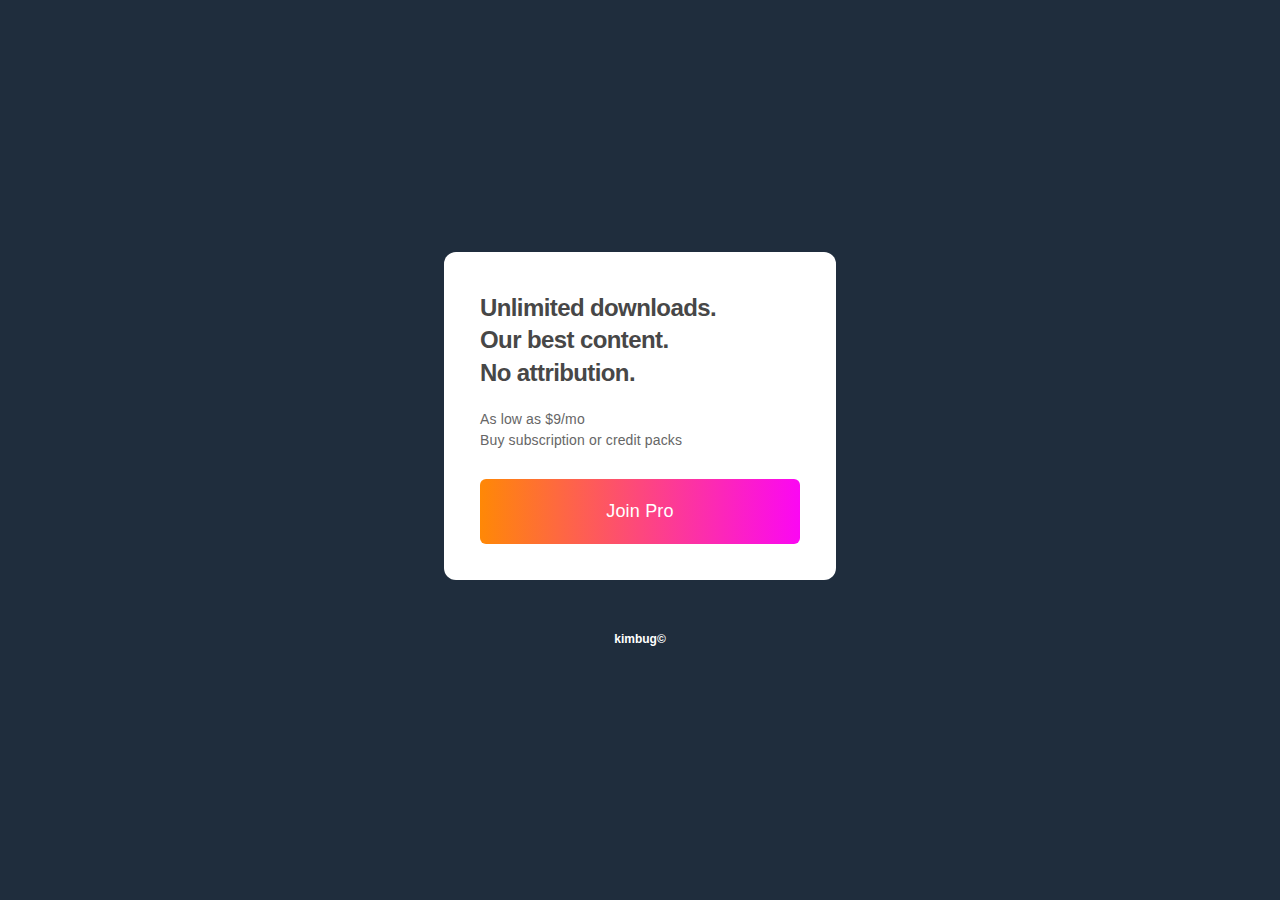
<file: AdBanner/index.html>
<!DOCTYPE html>
<html lang="en">
<head>
    <meta charset="UTF-8">
    <meta http-equiv="X-UA-Compatible" content="IE=edge">
    <meta name="viewport" content="width=device-width, initial-scale=1.0">
    <title>Ad Banner</title>
    <link rel="stylesheet" href="./style.css">
</head>
<body>
    <div class="modal">
        <h1>
            Unlimited downloads.</br>
            Our best content. </br>
            No attribution.
        </h1>
        <p>
            As low as $9/mo</br>
            Buy subscription or credit packs
        </p>
        <a href="#" target="_blank">
            Join Pro
        </a>
    </div>
</body>
</html>
</file>
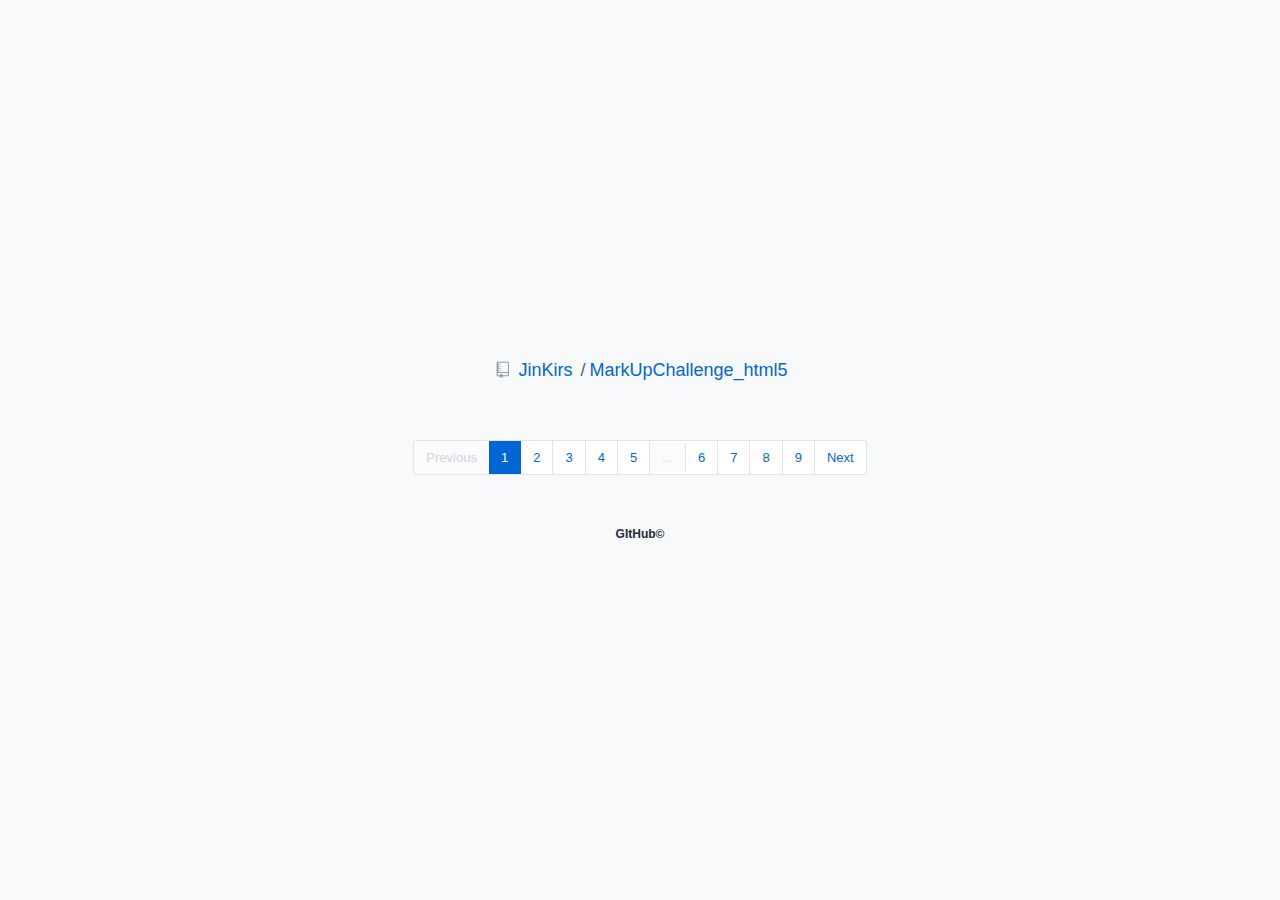
<file: Breadcrumb&Pagination/index.html>
<!DOCTYPE html>
<html lang="en">
<head>
    <meta charset="UTF-8">
    <meta http-equiv="X-UA-Compatible" content="IE=edge">
    <meta name="viewport" content="width=device-width, initial-scale=1.0">
    <link rel="stylesheet" href="./style.css">
    <title>Breadcrumb &amp; Pagination</title>
</head>
<body>
    <div class="breadcrumb">
        <a href="https://github.com/JinKris" aria-label="Go to JinKris profile page">JinKirs</a>
        <a href="https://github.com/JinKris/MarkUpChallenge_html5" aria-label="Go to MarkUpChallenge_5 repository page">MarkUpChallenge_html5</a>
    </div>

    <div class="pagination"> 
        <a href="#" aria-label="Go to previous page" class="disabled">
            Previous
        </a>
        <ol>
            <li class="current-page">
                <a href="" aria-label="Current Page. Go to page 1">1</a>
            </li>
            <li>
                <a href="" aria-label="Go to page 2">2</a>
            </li>
            <li>
                <a href="" aria-label="Go to page 3">3</a>
            </li>
            <li>
                <a href="" aria-label="Go to page 4">4</a>
            </li>
            <li>
                <a href="" aria-label="Go to page 5">5</a>
            </li>
            <li>
                <button type="button" disabled>
                    ...
                </button>
            </li>
            <li>
                <a href="" aria-label="Go to page 6">6</a>
            </li>
            <li>
                <a href="" aria-label="Go to page 7">7</a>
            </li>
            <li>
                <a href="" aria-label="Go to page 8">8</a>
            </li>
            <li>
                <a href="" aria-label="Go to page 9">9</a>
            </li>

        </ol>

        <a href="#" aria-label="Go to next page">
            Next
        </a>
    </div>
</body>
</html>
</file>
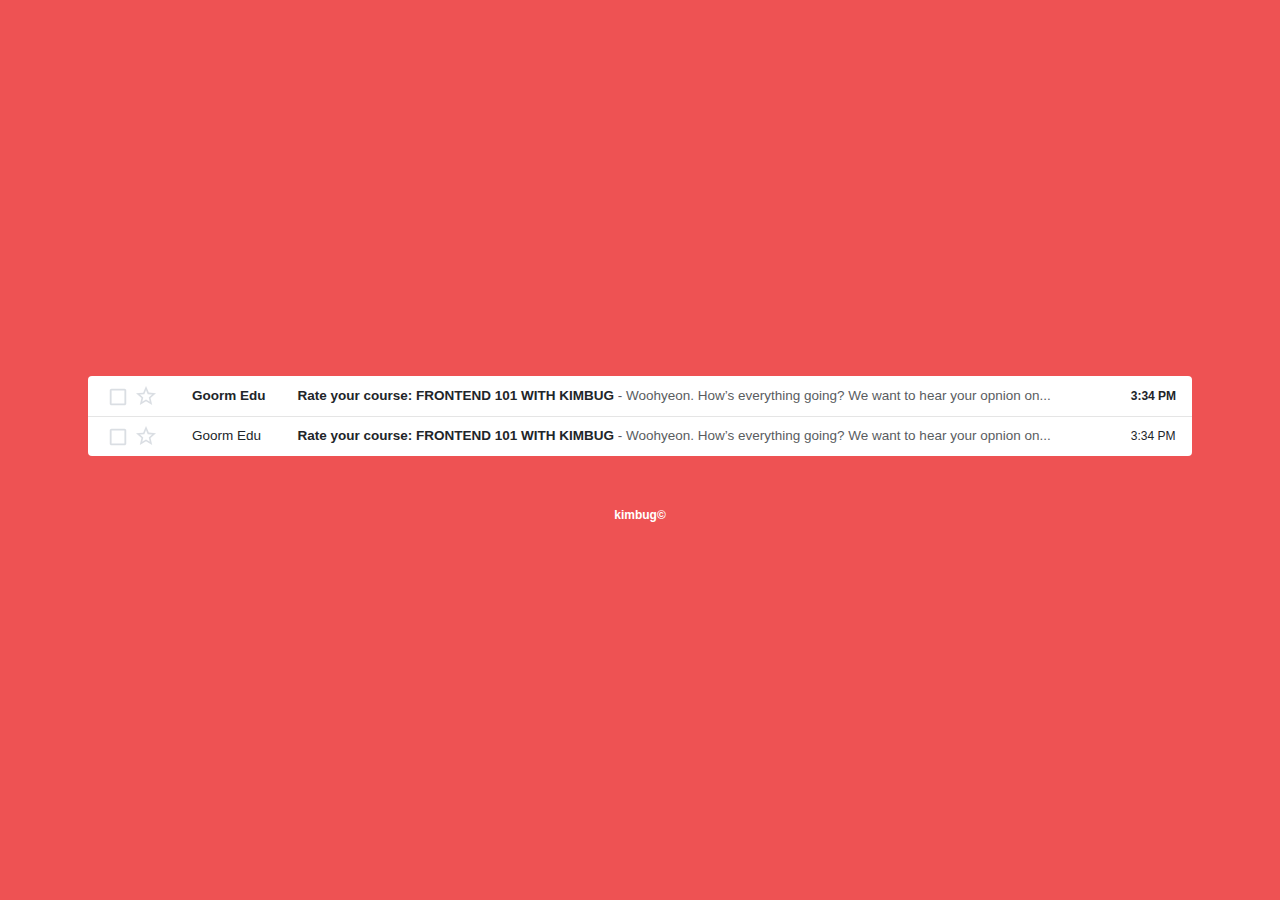
<file: Gmail Inbox/index.html>
<!DOCTYPE html>
<html lang="en">
<head>
    <meta charset="UTF-8">
    <meta http-equiv="X-UA-Compatible" content="IE=edge">
    <meta name="viewport" content="width=device-width, initial-scale=1.0">
    <link rel="stylesheet" href="./styles.css">
    <title>Gmail Inbox</title>
</head>
<body>
    <table class="inbox">
        <thead class="sr-only">
            <tr>
                <th scope="col">
                    Actions
                </th>
                <th scope="col">
                    Sender
                </th>
                <th scope="col">
                    Title
                </th>
                <th scope="col">
                    Timestamp
                </th>
            </tr>
        </thead>
    
        <tbody>
            <tr class="unread">
                <td>
                    <div class="inbox-actions">
                        <div class="inbox-checkbox">
                            <input type="checkbox" id="inbox-1"/>
                            <label for="inbox-1" class="sr-only">Select this email</label>
                        </div>
                        <button type="button" class="inbox-star">
                            <span class="sr-only">Add  to favorites</span>
                        </button>   
                    </div>
                </td>
                <td>
                    Goorm Edu
                </td>
                <td>
                    <a href="#">
                        <strong class="sr-only">
                            Unread:
                        </strong>
                        <strong>
                            Rate your course: FRONTEND 101 WITH KIMBUG 
                        </strong>
                        <span>
                            - Woohyeon. How’s everything going? We want to hear your opnion on...
                        </span>
                    </a>
                </td>
                <td>
                    3:34 PM
                </td>
            </tr>

            <tr class="read">
                <td>
                    <div class="inbox-actions">
                        <div class="inbox-checkbox">
                            <input type="checkbox" id="inbox-1"/>
                            <label for="inbox-1" class="sr-only">Select this email</label>
                        </div>
                        <button type="button" class="inbox-star">
                            <span class="sr-only">Add  to favorites</span>
                        </button>
                    </div>   
                </td>
                <td>
                    Goorm Edu
                </td>
                <td>
                    <a href="#">
                        <strong class="sr-only">
                            Read:
                        </strong>
                        <strong>
                            Rate your course: FRONTEND 101 WITH KIMBUG 
                        </strong>
                        <span>
                            - Woohyeon. How’s everything going? We want to hear your opnion on...
                        </span>
                    
                    </a>
                </td>
                <td>
                    3:34 PM
                </td>
            </tr>

        </tbody>    
    </table>
    <script src="./app.js"></script>
</body>
</html>
</file>
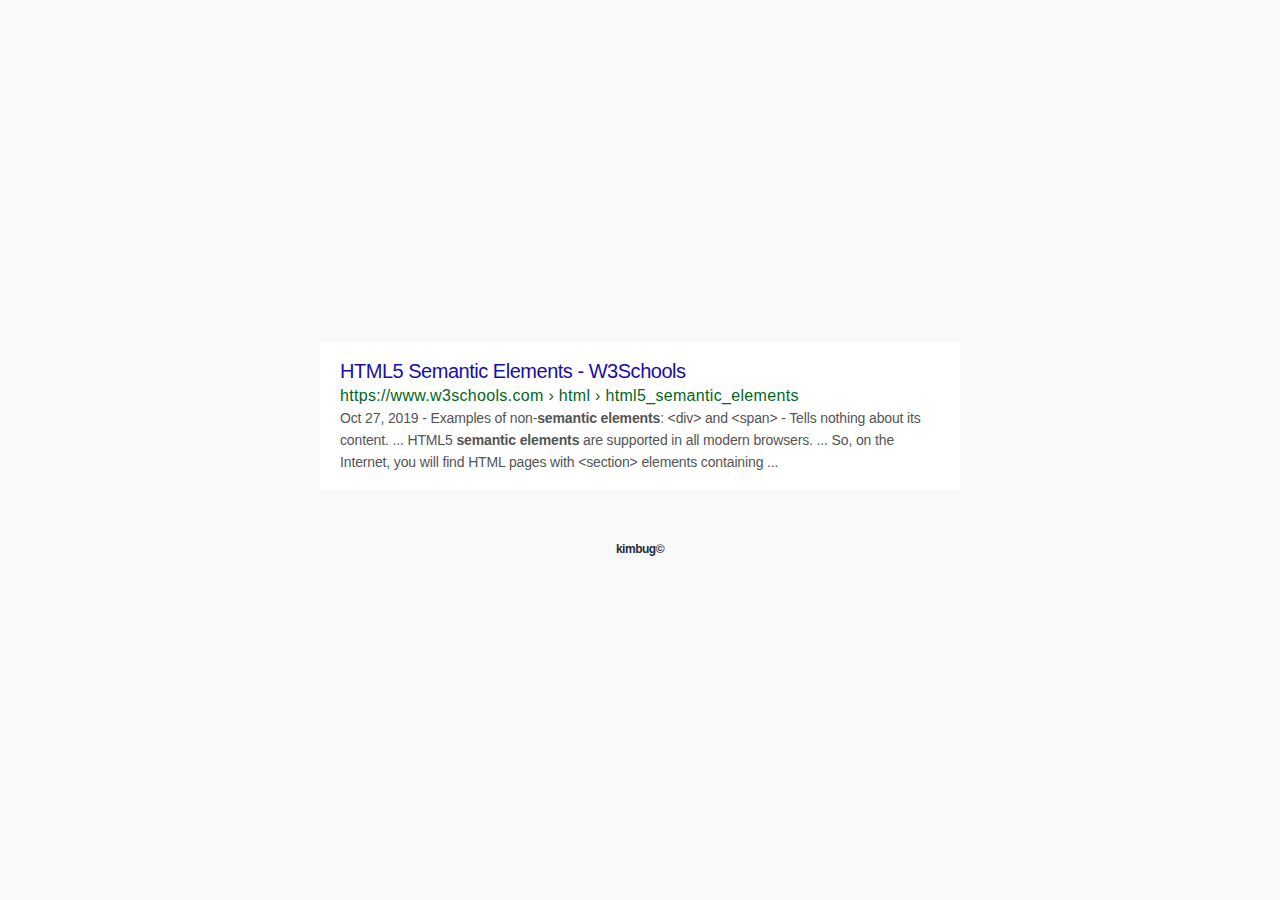
<file: GoogleSearchResultItem/index.html>
<!DOCTYPE html>
<html lang="en">
<head>
    <meta charset="UTF-8">
    <meta http-equiv="X-UA-Compatible" content="IE=edge">
    <meta name="viewport" content="width=device-width, initial-scale=1.0">
    <link rel="stylesheet" href="./style.css">
    <title>Google Search Result Item</title>
</head>
<body>
    <div class="google-search-result-item">
        <h1>
            <a href="https://www.w3schools.com/html/html5_semantic_elements.asp">
                HTML5 Semantic Elements - W3Schools 
            </a>
        </h1>
            <a href="https://www.w3schools.com/html/html5_semantic_elements.asp"> 
                https://www.w3schools.com › html › html5_semantic_elements 
            </a>
        <p>
            Oct 27, 2019 - Examples of non-<strong>semantic elements</strong>: 
            &lt;div&gt; and &lt;span&gt; - Tells nothing about its content. ... 
                HTML5 <strong>semantic elements</strong> are supported in all modern browsers. ... 
                So, on the Internet, you will find HTML pages with &lt;section&gt; elements containing ...
        </p>
    </div>
</body>
</html>
</file>
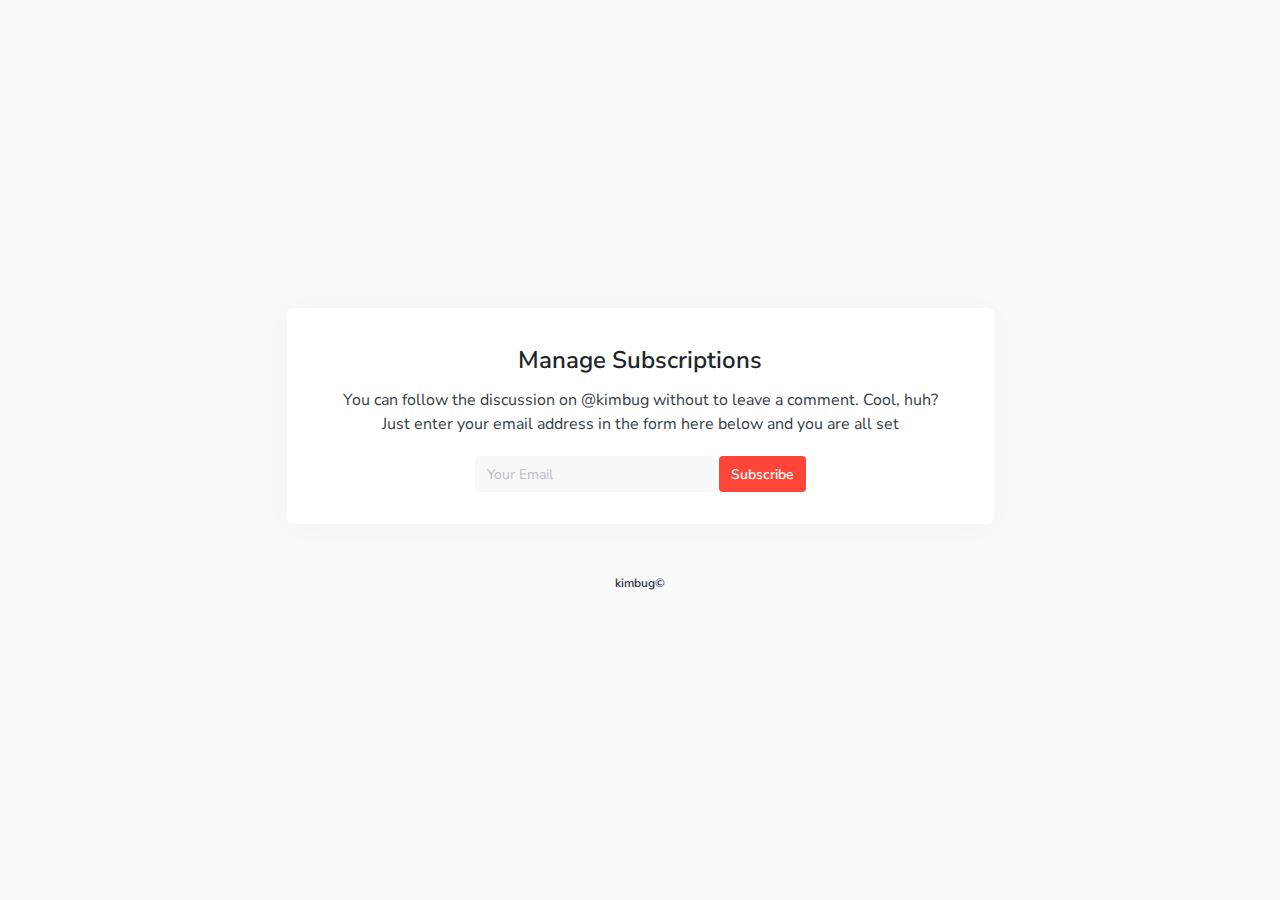
<file: InputGroup/index.html>
<!DOCTYPE html>
<html lang="en">
<head>
    <meta charset="UTF-8">
    <meta http-equiv="X-UA-Compatible" content="IE=edge">
    <meta name="viewport" content="width=device-width, initial-scale=1.0">
    <link rel="stylesheet" href="./styles.css">
    <title>Input Group</title> 
</head>
<body>
    <div class="subscription">
        <h1>Manage Subscriptions</h1>
        
        <p>
            You can follow the discussion on @kimbug without to leave a comment. Cool, huh?<br>
            Just enter your email address in the form here below and you are all set
         </p> 

            <form action="" method="GET" class="input-group">
                <input type="email" placeholder="Your Email" />
                <button type="submit">Subscribe</button>
            </form> 
    </div>
</body>
</html>
</file>
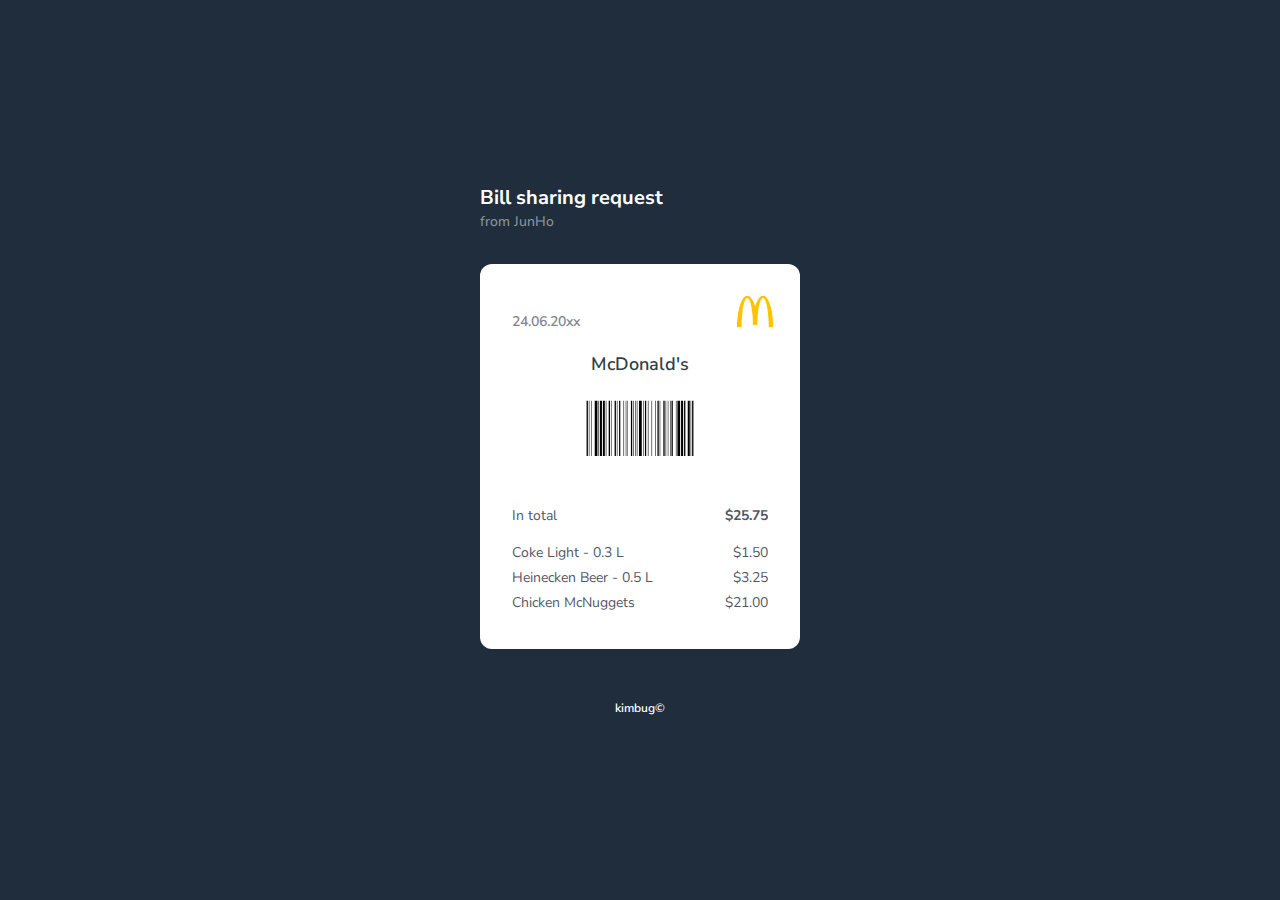
<file: Receipt/index.html>
<!DOCTYPE html>
<html lang="en">
<head>
    <meta charset="UTF-8">
    <meta name="viewport" content="width=device-width, initial-scale=1.0">
    <title>Receipt</title>
    <link rel="stylesheet" href="./style.css">
</head>
<body>
    <h1>
        Bill sharing request
        <span>from JunHo</span>
    </h1>
    <div class="receipt">
        <h2>
            McDonald's
        </h2>
        <strong class="barcode">
            <img src="./assets/barcode.svg" alt="Barcode">
        </strong>
        <span aria-label="issued on June 24, 20xx">24.06.20xx </span>
        <div>
        
            <dl>
                <div>
                    <dt>
                        Coke Light - 0.3 <span aria-label="litter">L</span>
                    </dt>
                    <dd>
                        &dollar;1.50
                    </dd>
                </div>
                <div>
                    <dt>
                        Heinecken Beer - 0.5 <span aria-label="litter">L</span>
                    </dt>
                    <dd>
                        &dollar;3.25
                    </dd>
                </div>
                <div>
                    <dt>
                        Chicken McNuggets
                    </dt>
                    <dd>
                        &dollar;21.00
                    </dd>
                </div>
            </dl>

            <dl>
                <dt>In total</dt>
                <dd>
                    <strong>&dollar;25.75</strong>
                </dd>
            </dl>
        </div>  
    </div>
</body>
</html>
</file>
<file: AdBanner/style.css>
* {
    margin: 0;
    box-sizing: border-box;
  }
  
  html {
    font-family: -apple-system, BlinkMacSystemFont, "Segoe UI", Roboto, Oxygen, Ubuntu, Cantarell, "Open Sans",
      "Helvetica Neue", sans-serif;
    font-size: 16px;
    line-height: 1.5;
    color: #1f2d3d;
  }
  
  body {
    display: flex;
    flex-direction: column;
    justify-content: center;
    align-items: center;
    width: 100%;
    height: 100vh;
    margin: 0 auto;
    background-color: #1f2d3d;
  }
  
  body::after {
    content: "kimbug©";
    display: block;
    margin-top: 50px;
    color: #fff;
    font-size: 12px;
    font-weight: 600;
  }
  
  .modal {
    position: relative;
    flex-grow: 0;
    flex-shrink: 0;
    padding: 40px 36px 36px;
    border-radius: 12px;
    background-color: #fff;
    transition: box-shadow 250ms ease-in, transform 250ms ease-in;
  }
  
  .modal:hover {
    transform: translateY(-1px);
    box-shadow: 0 5px 10px 0 rgba(0, 0, 0, 0.3);
  }
  
  h1 {
    margin-bottom: 20px;
    font-size: 24px;
    line-height: 1.35;
    font-weight: 600;
    letter-spacing: -0.025em;
    color: #474747;
  }
  
  p {
    margin-bottom: 28px;
    font-size: 14px;
    line-height: 1.5;
    color: #666;
    letter-spacing: 0.01em;
  }
  
  a {
    display: flex;
    justify-content: center;
    align-items: center;
    width: 100%;
    min-width: 320px;
    height: 65px;
    border-radius: 6px;
    color: #fff;
    font-size: 18px;
    font-weight: 500;
    letter-spacing: 0.01em;
    text-decoration: none;
    background: linear-gradient(90deg, #ff8806 0%, #fb07f3 100%);
  }
</file>
<file: Breadcrumb&Pagination/style.css>
* {
    margin: 0;
    box-sizing: border-box;
  }
  
  html {
    font-family: -apple-system, BlinkMacSystemFont, "Segoe UI", Roboto, Oxygen, Ubuntu, Cantarell, "Open Sans",
      "Helvetica Neue", sans-serif;
    font-size: 16px;
    line-height: 1.5;
    color: #1f2d3d;
  }
  
  body {
    display: flex;
    flex-direction: column;
    justify-content: center;
    align-items: center;
    width: 100%;
    height: 100vh;
    margin: 0 auto;
    background-color: #f8f9fa;
  }
  
  body::after {
    content: "GItHub©";
    display: block;
    margin-top: 50px;
    color: #1f2d3d;
    font-size: 12px;
    font-weight: 600;
  }
  
  /* Breadcrumb */
  
  .breadcrumb {
    display: flex;
    align-items: center;
    margin-bottom: 56px;
    font-size: 1.125rem;
    color: #0366d6;
  }
  
  .breadcrumb::before {
    content: "";
    display: block;
    width: 22px;
    height: 22px;
    margin-right: 4px;
    background-color: transparent;
    background-position: center center;
    background-size: contain;
    background-image: url("./assets/icon-repository.svg");
    background-repeat: no-repeat;
  }
  
  .breadcrumb a {
    color: inherit;
    text-decoration: none;
  }
  
  .breadcrumb a:hover {
    text-decoration: underline;
  }
  
  .breadcrumb a:first-child::after {
    content: "/";
    padding: 0 4px 0 8px;
    color: #586069;
  }
  
  /* Pagination */
  
  .pagination {
    display: flex;
    justify-content: center;
    align-items: center;
    border-radius: 3px;
    background-color: #fff;
    border: 1px solid #e1e4e8;
  }
  
  .pagination a,
  .pagination button {
    display: inline-flex;
    justify-content: center;
    align-items: center;
    padding: 7px 12px;
    font-size: 13px;
    font-weight: 500;
    color: #0366d6;
    text-decoration: none;
  }
  
  .pagination > a:first-child {
    border-radius: 3px 0 0 3px;
  }
  
  .pagination > a:last-child {
    border-radius: 0 3px 3px 0;
  }
  
  .pagination ol button {
    background-color: #fff;
    border: none;
  }
  
  .pagination ol {
    display: flex;
    justify-content: center;
    align-items: center;
    padding: 0;
    list-style-type: none;
    background-color: #fff;
  }
  
  .pagination li {
    display: inline-flex;
    justify-content: center;
    align-items: center;
    min-width: 32px;
    border-right: 1px solid #e1e4e8;
    font-size: 13px;
    font-weight: 500;
    color: #0366d6;
  }
  
  .pagination li.disabled {
    background-color: #fafbfc;
  }
  
  .pagination li.current-page {
    border-color: #0366d6;
    background-color: #0366d6;
  }
  
  .pagination li.current-page a {
    color: #fff;
  }
  
  .pagination *[disabled],
  .pagination .disabled {
    color: #d1d5da;
    background-color: #fafbfc;
  }
</file>
<file: Gmail Inbox/styles.css>
* {
    margin: 0;
    box-sizing: border-box;
  }
  
  html {
    font-family: -apple-system, BlinkMacSystemFont, "Segoe UI", Roboto, Oxygen, Ubuntu, Cantarell, "Open Sans",
      "Helvetica Neue", sans-serif;
    font-size: 16px;
    line-height: 1.5;
    color: #1f2d3d;
  }
  
  body {
    display: flex;
    flex-direction: column;
    justify-content: center;
    align-items: center;
    width: 100%;
    height: 100vh;
    margin: 0 auto;
    background-color: #ee5253;
  }
  
  body::after {
    content: "kimbug©";
    display: block;
    margin-top: 50px;
    color: #fff;
    font-size: 12px;
    font-weight: 600;
  }
  
  .sr-only {
    position: absolute;
    top: -9999px;
    left: -9999px;
    z-index: -1;
    width: 1px;
    height: 1px;
    overflow: hidden;
    visibility: hidden;
  }
  
  .inbox {
    max-width: 1140px;
    border-collapse: collapse;
    border-radius: 4px;
    background-color: #fff;
    font-size: 13.5px;
    color: #212529;
    white-space: nowrap;
  }
  
  .inbox thead {
    position: absolute;
    z-index: -1;
  }
  
  .inbox tr {
    transition: box-shadow 150ms ease-in-out;
  }
  
  .inbox tr:not(:last-child) {
    box-shadow: 0 1px 0 0 rgba(0, 0, 0, 0.1);
  }
  
  .inbox tr:hover {
    box-shadow: 0 3px 8px 0 rgba(0, 0, 0, 0.14);
  }
  
  .inbox tr.unread {
    font-weight: 700;
  }
  
  .inbox tr.unread span {
    font-weight: 400 !important;
  }
  
  .inbox span:not(:nth-child(2)) {
    opacity: 0.75;
  }
  
  .inbox th,
  .inbox td {
    padding: 8px 16px;
  }
  
  .inbox th:nth-child(3),
  .inbox td:nth-child(3) {
    padding-right: 64px;
  }
  
  .inbox th:last-child,
  .inbox td:last-child {
    font-size: 12px;
  }
  
  .inbox a {
    color: inherit;
    text-decoration: none;
  }
  
  .inbox-actions {
    display: flex;
    align-items: center;
  }
  
  .inbox-actions > * {
    width: 24px;
    height: 24px;
    padding: 0;
    margin: 0 2px;
  }
  
  .inbox-star,
  .inbox-checkbox::after {
    display: inline-block;
    width: 24px;
    height: 24px;
    border: none;
    background-color: transparent;
    background-size: contain;
    background-position: center center;
    background-repeat: no-repeat;
    cursor: pointer;
    transition: opacity 100ms;
  }
  
  .inbox-star:hover,
  .inbox-checkbox:hover::after {
    opacity: 0.75;
  }
  
  .inbox-star:focus,
  .inbox-checkbox:focus {
    outline: none;
    box-shadow: none;
  }
  
  .inbox-star {
    background-image: url(./assets/icon-star-border.svg);
  }
  
  .inbox-star.active {
    background-image: url(./assets/icon-star.svg);
  }
  
  .inbox-checkbox::after {
    content: "";
    background-size: 90% auto;
    background-image: url(./assets/icon-checkbox-outlined.svg);
  }
  
  .inbox-checkbox.active::after {
    background-image: url(./assets/icon-checkbox-checked.svg);
  }
  
  .inbox-checkbox {
    position: relative;
    top: 1px;
    overflow: hidden;
  }
  
  .inbox-checkbox input {
    position: absolute;
    top: 0;
    left: 0;
    width: 100%;
    height: 100%;
    opacity: 0;
  }
</file>
<file: GoogleSearchResultItem/style.css>
* {
    margin: 0;
    box-sizing: border-box;
  }
  
  html {
    font-family: -apple-system, BlinkMacSystemFont, "Segoe UI", Roboto, Oxygen, Ubuntu, Cantarell, "Open Sans",
      "Helvetica Neue", sans-serif;
    font-size: 16px;
    line-height: 1.5;
    color: #1f2d3d;
    letter-spacing: -0.03em;
  }
  
  body {
    display: flex;
    flex-direction: column;
    justify-content: center;
    align-items: center;
    width: 100%;
    height: 100vh;
    margin: 0 auto;
    background-color: #f8f9fa;
  }
  
  body::after {
    content: "kimbug©";
    display: block;
    margin-top: 50px;
    color: #1f2d3d;
    font-size: 12px;
    font-weight: 600;
  }
  
  .google-search-result-item {
    width: 100%;
    max-width: 640px;
    padding: 16px 20px;
    border-radius: 4px;
    background-color: #fff;
  }
  
  .google-search-result-item a {
    font-weight: 400;
    text-decoration: none;
  }
  
  .google-search-result-item h1 {
    margin-bottom: 0;
    font-size: 20px;
    line-height: 1.3;
  }
  
  .google-search-result-item h1 a {
    color: #1a0dab;
  }
  
  .google-search-result-item > a {
    margin-bottom: 4px;
    letter-spacing: 0.02em;
    font-size: 16px;
    line-height: 1.5;
  }
  
  .google-search-result-item > a {
    color: #006621;
  }
  
  .google-search-result-item p {
    font-size: 14px;
    line-height: 1.57;
    color: #545454;
    letter-spacing: -0.01em;
  }
  
  .google-search-result-item p strong {
    font-weight: 700;
  }
</file>
<file: InputGroup/styles.css>
@import url("https://fonts.googleapis.com/css?family=Nunito+Sans:400,600&display=swap");

* {
  margin: 0;
  box-sizing: border-box;
}

html {
  font-family: "Nunito Sans", sans-serif;
  font-size: 16px;
  line-height: 1.5;
  color: #1f2d3d;
}

body {
  display: flex;
  flex-direction: column;
  justify-content: center;
  align-items: center;
  width: 100%;
  height: 100vh;
  margin: 0 auto;
  background-color: #f8f9fa;
}

body::after {
  content: "kimbug©";
  display: block;
  margin-top: 50px;
  color: #1f2d3d;
  font-size: 12px;
  font-weight: 600;
}

.subscription {
  display: flex;
  flex-direction: column;
  justify-content: center;
  align-items: center;
  align-items: center;
  padding: 32px 56px;
  border-radius: 6px;
  text-align: center;
  background-color: #fff;
  box-shadow: 0 3px 30px 0 rgba(0, 0, 0, 0.025);
}

.subscription h1 {
  margin-bottom: 8px;
  font-size: 24px;
  line-height: 1.6666666667;
  font-weight: 600;
  color: #212529;
}

.subscription p {
  color: #333e47;
}

.input-group {
  display: flex;
  justify-content: center;
  align-items: center;
  margin-top: 20px;
}

.input-group input {
  width: 240px;
  height: 36px;
  padding: 0 12px;
  border: none;
  border-radius: 4px;
  margin-right: 4px;
  font-size: 14px;
  font-family: "Nunito Sans", sans-serif;
  background-color: #f6f8fa;
  color: #333e47;
}

.input-group input:focus,
.input-group button:focus {
  box-shadow: none;
  outline: none;
}

.input-group input::placeholder {
  color: #b6bec8;
}

.input-group button {
  height: 36px;
  padding: 0 12px;
  border: none;
  border-radius: 4px;
  font-size: 14px;
  font-family: "Nunito Sans", sans-serif;
  font-weight: 600;
  color: #fff;
  background-color: #ff4438;
}
</file>
<file: Receipt/style.css>
@import url("https://fonts.googleapis.com/css?family=Nunito+Sans:400,600,700&display=swap");

* {
  margin: 0;
  box-sizing: border-box;
}

html {
  font-family: "Nunito Sans", sans-serif;
  font-size: 16px;
  line-height: 1.5;
  color: #1f2d3d;
}

body {
  display: flex;
  flex-direction: column;
  justify-content: center;
  align-items: center;
  width: 100%;
  height: 100vh;
  margin: 0 auto;
  background-color: #1f2d3d;
}

body::after {
  content: "kimbug©";
  display: block;
  margin-top: 50px;
  color: #fff;
  font-size: 12px;
  font-weight: 600;
}

body > h1 {
  margin-bottom: 32px;
  font-size: 20px;
  line-height: 28px;
  color: #fff;
}

body > h1 span {
  display: block;
  font-size: 14px;
  font-weight: 400;
  line-height: 20px;
  opacity: 0.5;
}

body > h1 a {
  color: #fff;
  text-decoration: none;
}

body > h1,
.receipt {
  width: 100%;
  max-width: 320px;
}

.receipt {
  display: flex;
  flex-direction: column;
  justify-content: center;
  align-items: center;
  padding: 48px 32px 32px;
  border-radius: 12px;
  background-color: #fff;
  background-image: url("./assets/logo-mcdonalds.png");
  background-repeat: no-repeat;
  background-size: 40px auto;
  background-position: 91% 28px;
}

.receipt > span {
  order: 1;
  display: block;
  width: 100%;
  margin-bottom: 20px;
  font-size: 14px;
  line-height: 20px;
  font-weight: 600;
  color: #80868e;
}

.receipt h2 {
  order: 2;
  margin-bottom: 24px;
  font-size: 18px;
  font-weight: 600;
  line-height: 24px;
  color: #333e47;
}

.receipt .barcode {
  order: 3;
  width: 120px;
  margin-bottom: 32px;
}

.receipt img {
  width: 100%;
  height: auto;
}

.receipt > div {
  order: 4;
}

.receipt dl {
  width: 100%;
}

.receipt dl div,
.receipt dl:last-child {
  display: flex;
  justify-content: space-between;
  margin-bottom: 4px;
  font-size: 14px;
  color: 333e47;
  opacity: 0.8;
}

.receipt dl:last-child {
  margin-bottom: 16px;
}

.receipt > div {
    display: flex;
    flex-direction: column-reverse;
    width: 100%;
  }
</file>
